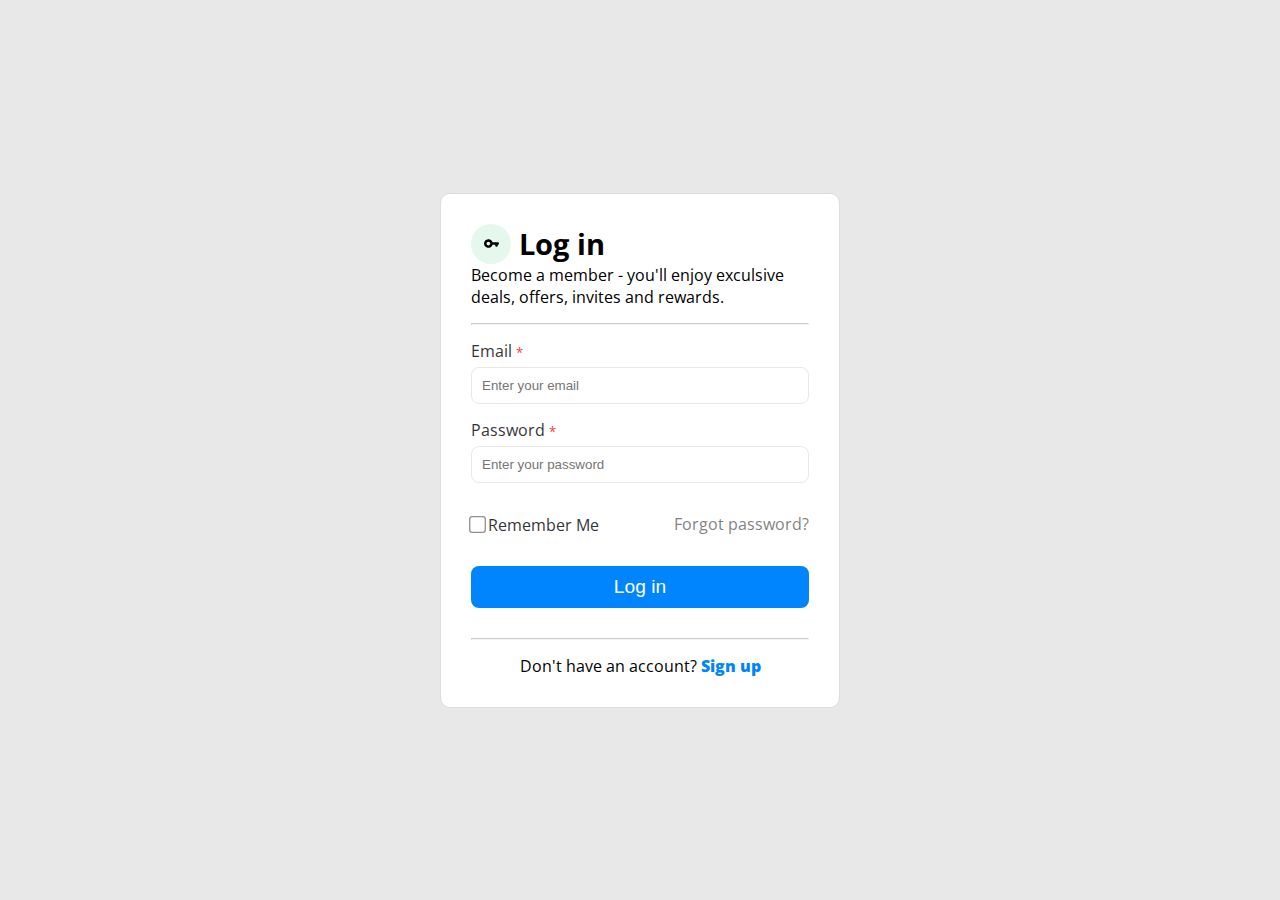
<file: index.html>
<!DOCTYPE html>
<html lang="en">
  <head>
    <meta charset="UTF-8" />
    <meta http-equiv="X-UA-Compatible" content="IE=edge" />
    <meta name="viewport" content="width=device-width, initial-scale=1.0" />
    <title>Login</title>
    <link rel="stylesheet" href="login.css" />
  </head>
  <body>
    <div class="container-fluid">
      <div class="container">
        <div class="header">
          <div class="logo">
            <img src="img/icons8-key.svg" alt="key" />
          </div>
          <h2 class="logo-h2">Log in</h2>
        </div>
        
        <p>
          Become a member - you'll enjoy exculsive deals, offers, invites and
          rewards.
        </p>
        <span class="line"><hr /></span>
        <label id="lblusername" for="txtusername" name="lbluser"
          >Email <span class="danger">*</span></label
        ><br />
        <input
          id="txtusername"
          type="text"
          placeholder="Enter your email"
        /><br />
        <label id="lblpassword" for="txtpassword" name="lblpassword"
          >Password <span class="danger">*</span></label
        ><br />
        <input
          id="txtpassword"
          type="password"
          placeholder="Enter your password"
        /><br />
        <div class="form-group">
          <div>
            <label>
              <input type="checkbox" id="chcRememberMe" name="RememberMe" />
              Remember Me</label
            >
          </div>
          <!-- <p>Remember Me</p> -->
          <div>
            <a href="#">Forgot password?</a>
          </div>
        </div>
        <input type="button" class="btn" id="btn" value="Log in" />
        <span class="line"><hr /></span>
        <div class="signup">
          <p>Don't have an account? <a href="#">Sign up</a></p>
        </div>
      </div>
    </div>
  </body>
</html>
</file>
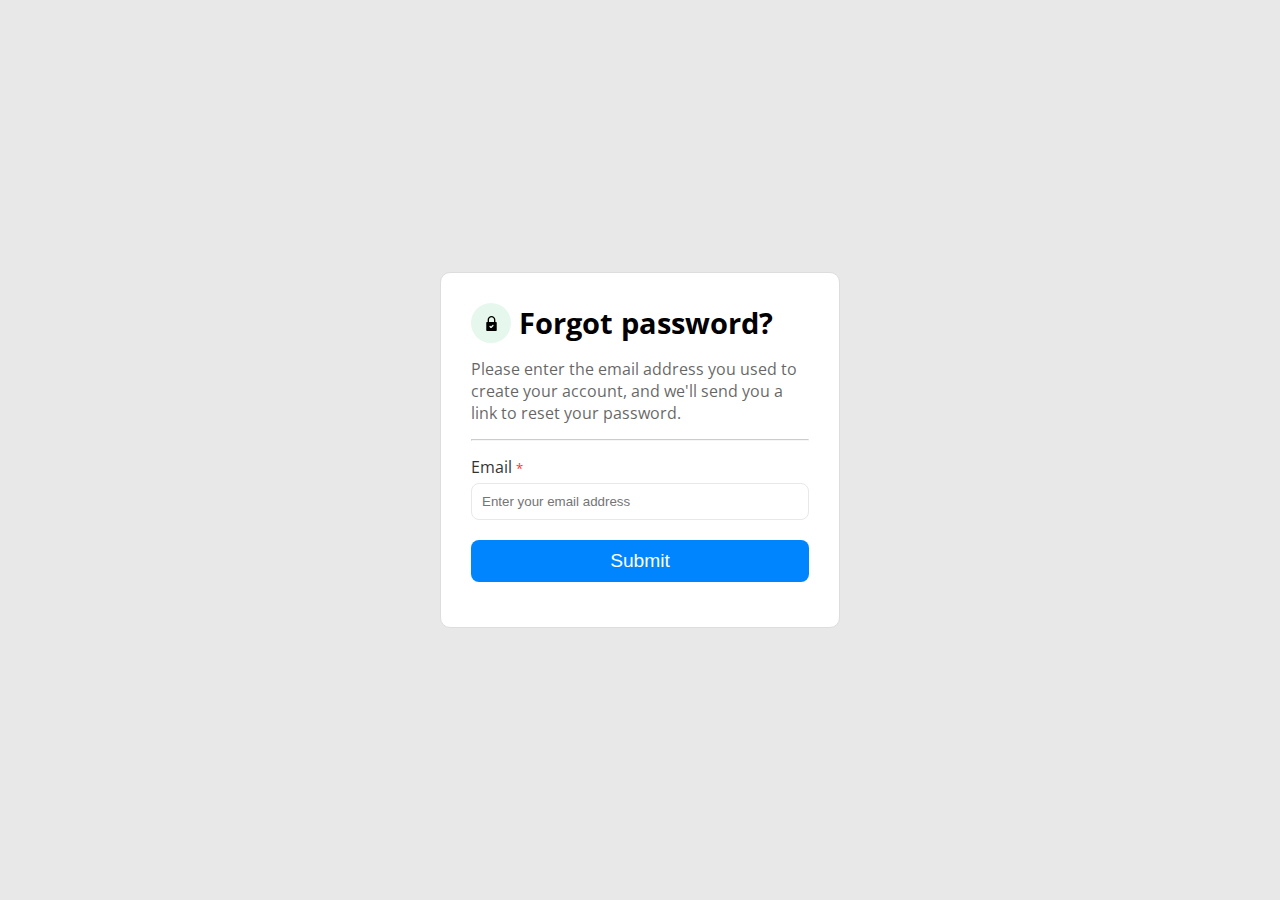
<file: forgotpassword.html>
<!DOCTYPE html>
<html lang="en">
  <head>
    <meta charset="UTF-8" />
    <meta http-equiv="X-UA-Compatible" content="IE=edge" />
    <meta name="viewport" content="width=device-width, initial-scale=1.0" />
    <title>Forgot password</title>
    <link rel="stylesheet" href="login.css" />
  </head>
  <body>
    <div class="container-fluid">
      <div class="container">
        <div class="header">
          <div class="logo">
            <img src="img/lock-svgrepo-com.svg" alt="key" />
          </div>
          <h2 class="logo-h2">Forgot password?</h2>
        </div>
        
        <p class="desc">
          Please enter the email address you used to create your account, and we'll send you a link to reset your password.
        </p>
        <span class="line"><hr /></span>
        <label id="lblusername" for="txtusername" name="lbluser"
          >Email <span class="danger">*</span></label
        ><br />
        <input
          id="txtusername"
          type="text"
          placeholder="Enter your email address"
        />
        <br>
        <input type="button" class="btn" id="btn" value="Submit" />
      
      </div>
    </div>
  </body>
</html>
</file>
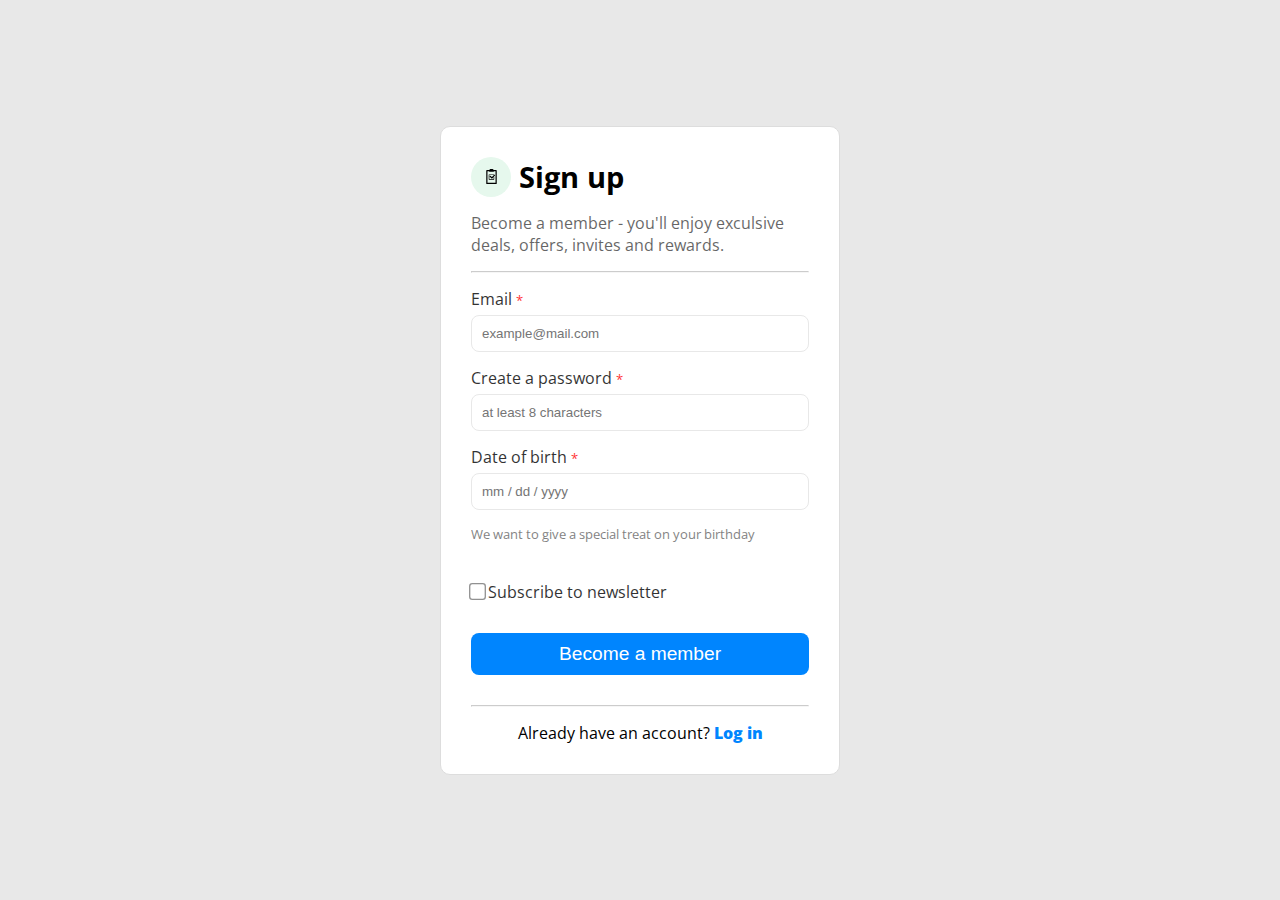
<file: signup.html>
<!DOCTYPE html>
<html lang="en">
  <head>
    <meta charset="UTF-8" />
    <meta http-equiv="X-UA-Compatible" content="IE=edge" />
    <meta name="viewport" content="width=device-width, initial-scale=1.0" />
    <title>Sign up</title>
    <link rel="stylesheet" href="login.css" />
  </head>
  <body>
    <div class="container-fluid">
      <div class="container">
        <div class="header">
          <div class="logo">
            <img src="img/shopping-checklist-svgrepo-com.svg" alt="key" />
          </div>
          <h2 class="logo-h2">Sign up</h2>
        </div>
        
        <p class="desc">
          Become a member - you'll enjoy exculsive deals, offers, invites and
          rewards.
        </p>
        <span class="line"><hr /></span>
        <label id="lblusername" for="txtusername" name="lbluser"
          >Email <span class="danger">*</span></label
        ><br />
        <input
          id="txtusername"
          type="text"
          placeholder="example@mail.com"
        /><br />
        <label id="lblpassword" for="txtpassword" name="lblpassword"
          >Create a password <span class="danger">*</span></label
        ><br />
        <input
          id="txtpassword"
          type="password"
          placeholder="at least 8 characters"
        />
        <br />
        <label id="lbldob" for="txtdob" name="lbldob"
          >Date of birth <span class="danger">*</span></label
        >
        <!-- <input
          id="dob"
          type="date"
          placeholder="MM / DD / YYYY"
          value="MM / DD / YYYY"
        /> -->
        <input type="text" placeholder="mm / dd / yyyy"
                    onfocus="(this.type='date')" onblur="(this.type='text')">
                    
        <br />
        <p class="info">We want to give a special treat on your birthday</p>
        <br>
        <div class="form-group">
          <div>
            <label>
              <input type="checkbox" id="chcRememberMe" name="RememberMe" />
              Subscribe to newsletter</label
            >
          </div>
          <!-- <p>Remember Me</p> -->
          <!-- <div>
            <a href="#">Forgot password?</a>
          </div> -->
        </div>
        <input type="button" class="btn" id="btn" value="Become a member" />
        <span class="line"><hr /></span>
        <div class="signup">
          <p>Already have an account? <a href="index.html">Log in</a></p>
        </div>
      </div>
    </div>
  </body>
</html>
</file>
<file: login.css>
@import url("https://fonts.googleapis.com/css2?family=Open+Sans&display=swap");

* {
  margin: 0px;
  padding: 0px;
  box-sizing: border-box;
}

body {
  font-family: "Open Sans", sans-serif;
  background-color: #e8e8e8;
}

.container-fluid {
  width: 100%;
  height: 100vh;
  display: flex;
  justify-content: center;
  align-items: center;
}

.container {
  background-color: #ffffff;
  padding: 30px;
  width: 400px;
  border: 1px solid #dddddd;
  border-radius: 10px;
  margin: 10px;
}

.container h2 {
  font-weight: bolder;
  font-size: 1.8rem;
  margin-left: 8px;
}
.desc {
  opacity: 0.6;
  margin: 15px 0;
}
.container label {
  opacity: 0.8;
}
.container input {
  margin-top: 5px;
  margin-bottom: 15px;
  padding: 10px;
}

.container input[type="date"] {
    margin-top: 5px;
    margin-bottom: 0px;
  }

.container input[type="text"],
input[type="password"],
input[type="date"] {
  width: 100%;
  border-radius: 8px;
  border: 1px solid #e8e8e8;
}

input[type="date"]:not(.has-value):before{
    color: lightgray;
    content: attr(placeholder);
  }

  
input#chcRememberMe {
  transform: scale(1.3);
  border: 1px solid #dddddd;
}
.danger {
  color: red;
  font-size: smaller;
}

.form-group {
  display: flex;
  align-content: center;
  justify-content: space-between;
  margin: 15px 0;
  vertical-align: middle;
}

.form-group a {
  color: #000000;
  opacity: 0.5;
  text-decoration: none;
}

.form-group a:hover {
  opacity: 0.7;
}

.line hr {
  color: #dddddd;
  opacity: 0.5;
  margin: 15px 0;
}
.btn {
  width: 100%;
  background-color: #0085fe;
  border-radius: 8px;
  border: none;
  color: #ffffff;
  font-size: 1.2rem;
  padding: 15px;
  cursor: pointer;
}

.signup p {
  text-align: center;
}
.signup a {
  text-decoration: none;
  color: #0085fe;
  font-weight: 900;
}

.logo {
  width: 40px;
  height: 40px;
  border-radius: 50%;
  background-color: #e6f8ed;
  display: flex;
  justify-content: center;
  align-items: center;
}

.logo img {
  width: 15px;
}
.header {
  display: flex;
}

.info {
    color: #000000;    
    opacity: 0.5;
    font-size: small;
    margin-top: 0px;
}
</file>
